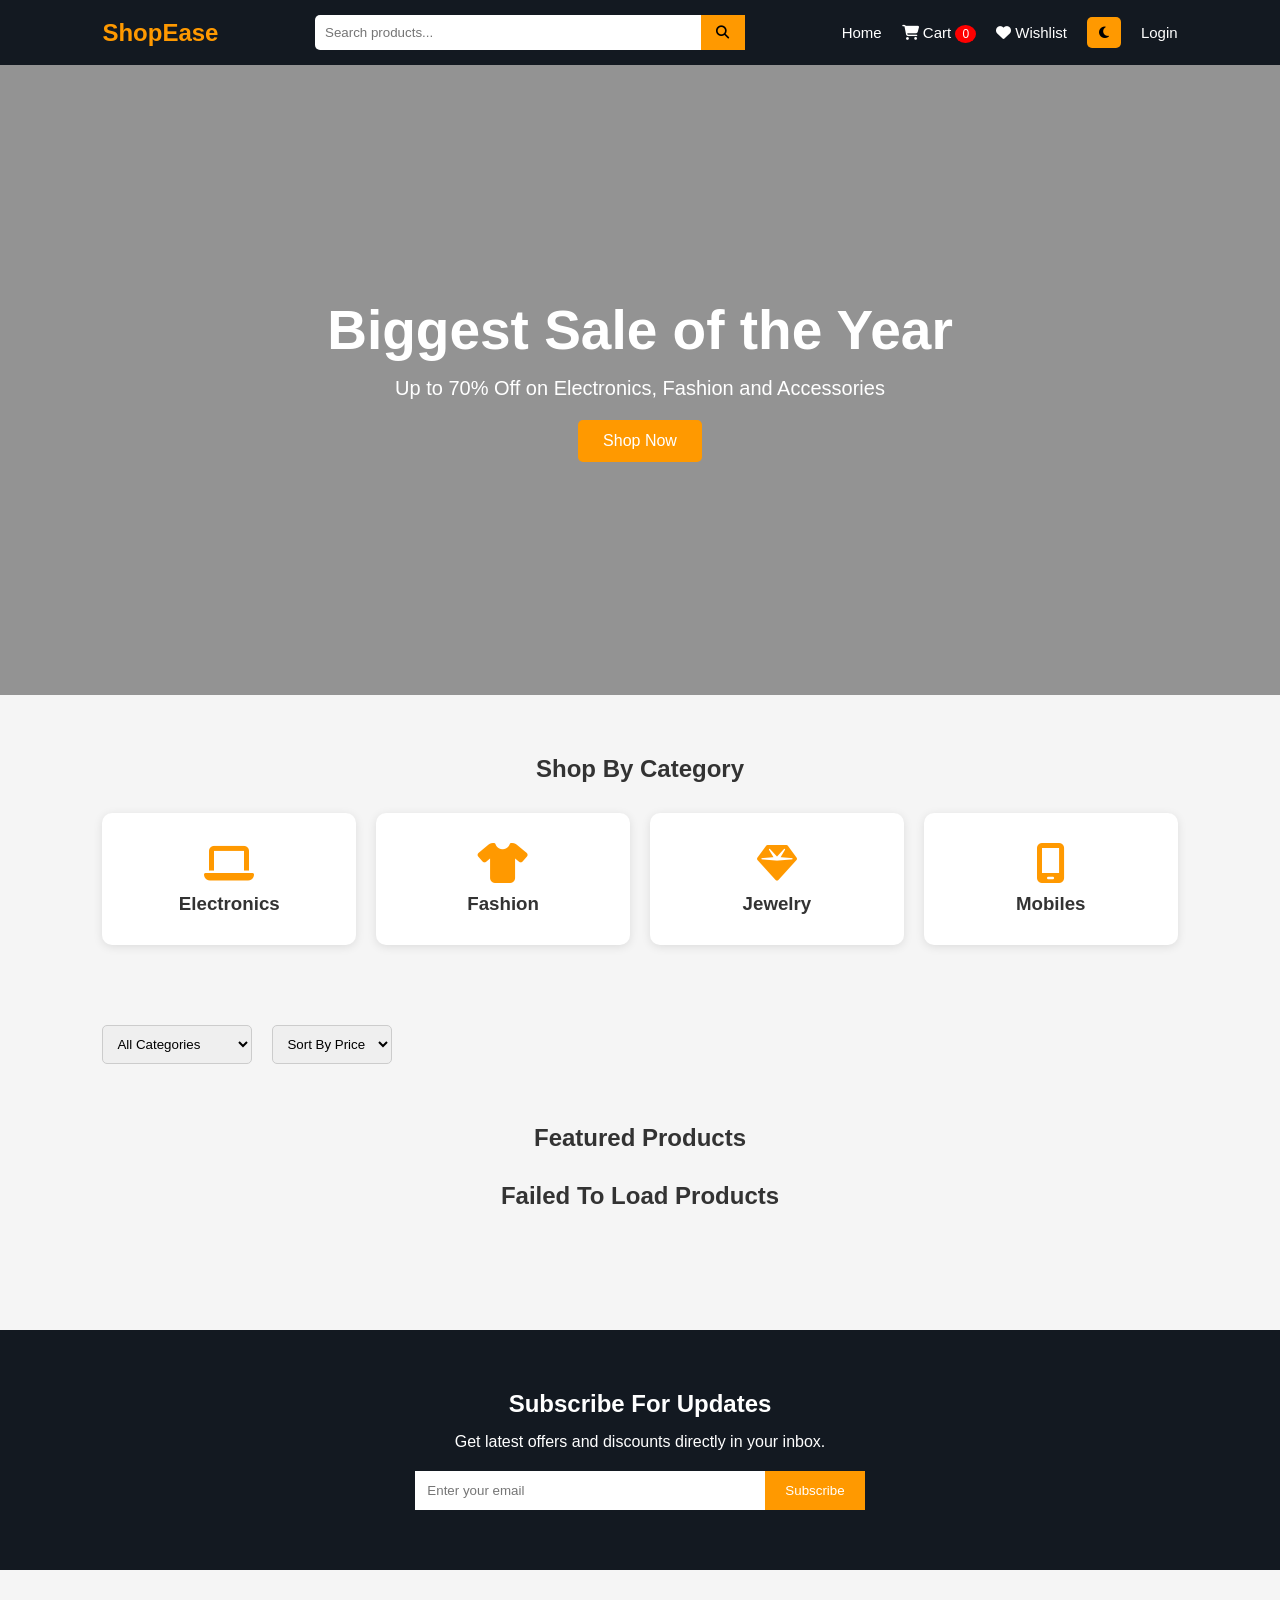
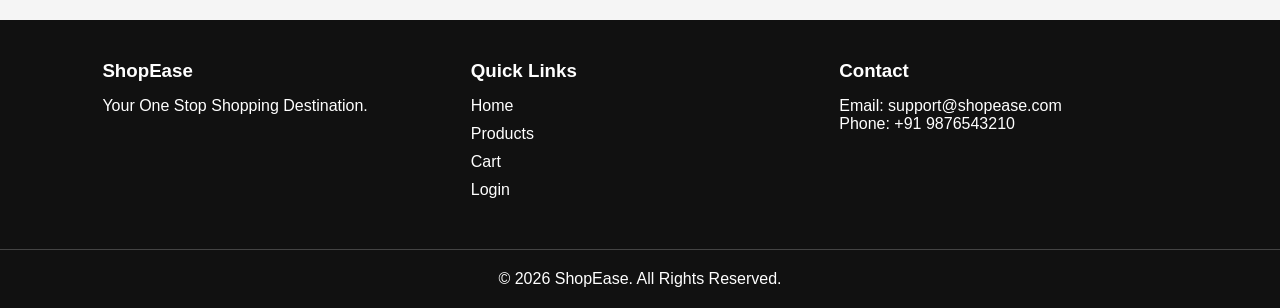
<file: index.html>
<!DOCTYPE html>
<html lang="en">
<head>
    <meta charset="UTF-8">
    <meta name="viewport" content="width=device-width, initial-scale=1.0">
    <title>ShopEase - E-Commerce Website</title>

    <link rel="stylesheet" href="style.css">

    <link rel="stylesheet"
          href="https://cdnjs.cloudflare.com/ajax/libs/font-awesome/6.5.1/css/all.min.css">
</head>
<body>

    <!-- Navbar -->
    <nav class="navbar">

        <div class="logo">
            <h2>ShopEase</h2>
        </div>

        <div class="search-box">
            <input
                type="text"
                id="searchInput"
                placeholder="Search products..."
            >
            <button>
                <i class="fa-solid fa-magnifying-glass"></i>
            </button>
        </div>

        <div class="nav-links">

            <a href="index.html">Home</a>

            <a href="cart.html">
                <i class="fa-solid fa-cart-shopping"></i>
                Cart
                <span id="cartCount">0</span>
            </a>

            <a href="wishlist.html">
                <i class="fa-solid fa-heart"></i>
                Wishlist
            </a>

            <button id="darkModeBtn">
                <i class="fa-solid fa-moon"></i>
            </button>

            <a href="login.html">
                Login
            </a>

        </div>

    </nav>

    <!-- Hero Section -->

    <section class="hero">

        <div class="hero-content">

            <h1>Biggest Sale of the Year</h1>

            <p>
                Up to 70% Off on Electronics,
                Fashion and Accessories
            </p>

            <button class="shop-btn">
                Shop Now
            </button>

        </div>

    </section>

    <!-- Categories -->

    <section class="categories">

        <h2>Shop By Category</h2>

        <div class="category-container">

            <div class="category-card">
                <i class="fa-solid fa-laptop"></i>
                <h3>Electronics</h3>
            </div>

            <div class="category-card">
                <i class="fa-solid fa-shirt"></i>
                <h3>Fashion</h3>
            </div>

            <div class="category-card">
                <i class="fa-solid fa-gem"></i>
                <h3>Jewelry</h3>
            </div>

            <div class="category-card">
                <i class="fa-solid fa-mobile-screen"></i>
                <h3>Mobiles</h3>
            </div>

        </div>

    </section>

    <!-- Filter Section -->

    <section class="filter-section">

        <select id="categoryFilter">

            <option value="all">
                All Categories
            </option>

            <option value="electronics">
                Electronics
            </option>

            <option value="jewelery">
                Jewelry
            </option>

            <option value="men's clothing">
                Men's Clothing
            </option>

            <option value="women's clothing">
                Women's Clothing
            </option>

        </select>

        <select id="sortPrice">

            <option value="">
                Sort By Price
            </option>

            <option value="low-high">
                Low To High
            </option>

            <option value="high-low">
                High To Low
            </option>

        </select>

    </section>

    <!-- Products -->

    <section class="products-section">

        <h2>Featured Products</h2>

        <div id="productsContainer" class="products-grid">

            <!-- Products JS Se Aayenge -->

        </div>

    </section>

    <!-- Newsletter -->

    <section class="newsletter">

        <h2>Subscribe For Updates</h2>

        <p>
            Get latest offers and discounts directly in your inbox.
        </p>

        <div class="newsletter-box">

            <input
                type="email"
                placeholder="Enter your email"
            >

            <button>
                Subscribe
            </button>

        </div>

    </section>

    <!-- Footer -->

    <footer>

        <div class="footer-container">

            <div>

                <h3>ShopEase</h3>

                <p>
                    Your One Stop Shopping Destination.
                </p>

            </div>

            <div>

                <h3>Quick Links</h3>

                <ul>
                    <li><a href="#">Home</a></li>
                    <li><a href="#">Products</a></li>
                    <li><a href="#">Cart</a></li>
                    <li><a href="#">Login</a></li>
                </ul>

            </div>

            <div>

                <h3>Contact</h3>

                <p>Email: support@shopease.com</p>
                <p>Phone: +91 9876543210</p>

            </div>

        </div>

        <hr>

        <p class="copyright">
            © 2026 ShopEase. All Rights Reserved.
        </p>

    </footer>

    <script src="script.js"></script>

</body>
</html>
</file>
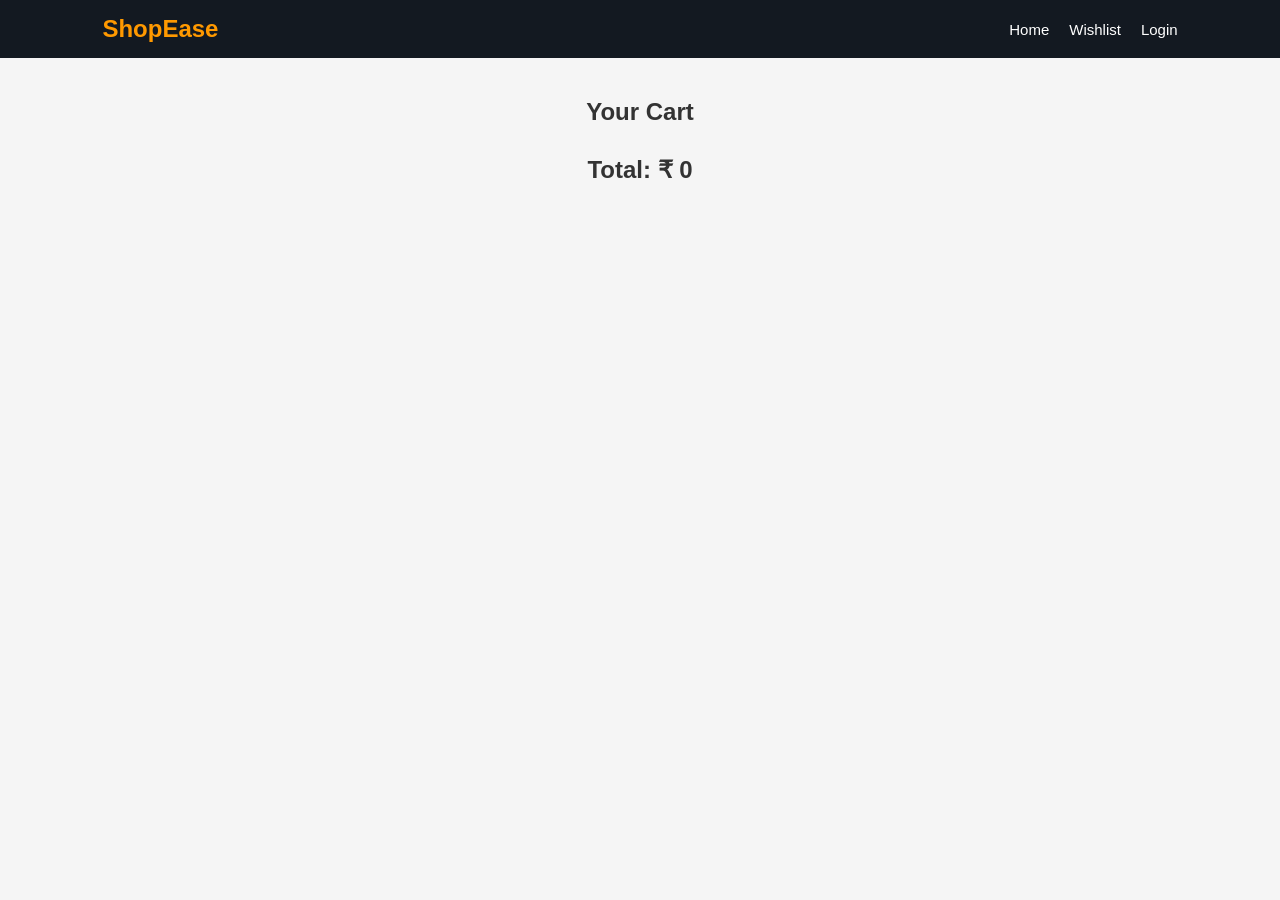
<file: cart.html>
<!DOCTYPE html>
<html lang="en">
<head>
    <meta charset="UTF-8">
    <meta name="viewport" content="width=device-width, initial-scale=1.0">
    <title>Cart - ShopEase</title>

    <link rel="stylesheet" href="style.css">
</head>
<body>

    <nav class="navbar">
        <div class="logo">
            <h2>ShopEase</h2>
        </div>

        <div class="nav-links">
            <a href="index.html">Home</a>
            <a href="wishlist.html">Wishlist</a>
            <a href="login.html">Login</a>
        </div>
    </nav>

    <section class="products-section">

        <h2>Your Cart</h2>

        <div id="cartItems"></div>

        <h2>
            Total: ₹
            <span id="cartTotal">0</span>
        </h2>

    </section>

    <script src="cart.js"></script>

</body>
</html>
</file>
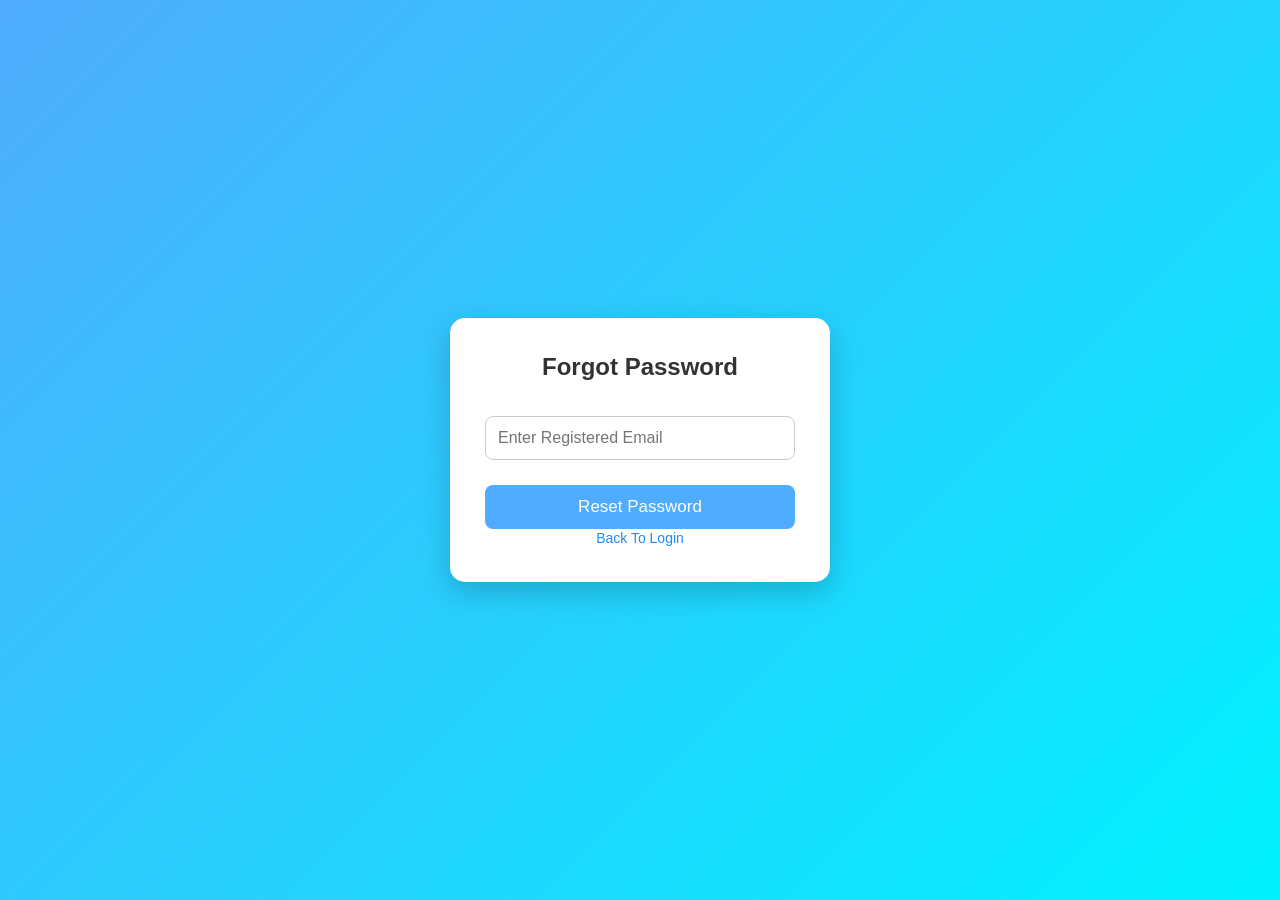
<file: forgot-password.html>
<!DOCTYPE html>
<html lang="en">
<head>
    <meta charset="UTF-8">
    <meta name="viewport" content="width=device-width, initial-scale=1.0">
    <title>Forgot Password - ShopEase</title>

    <link rel="stylesheet" href="style.css">
    <link rel="stylesheet" href="login.css">
</head>
<body>

    <div class="login-container">

        <h2>Forgot Password</h2>

        <form id="forgotForm">

            <input
                type="email"
                id="email"
                placeholder="Enter Registered Email"
                required
            >

            <button type="submit">
                Reset Password
            </button>

        </form>

        <div class="register-link">
            <a href="login.html">
                Back To Login
            </a>
        </div>

    </div>

    <script src="forgot-password.js"></script>

</body>
</html>
</file>
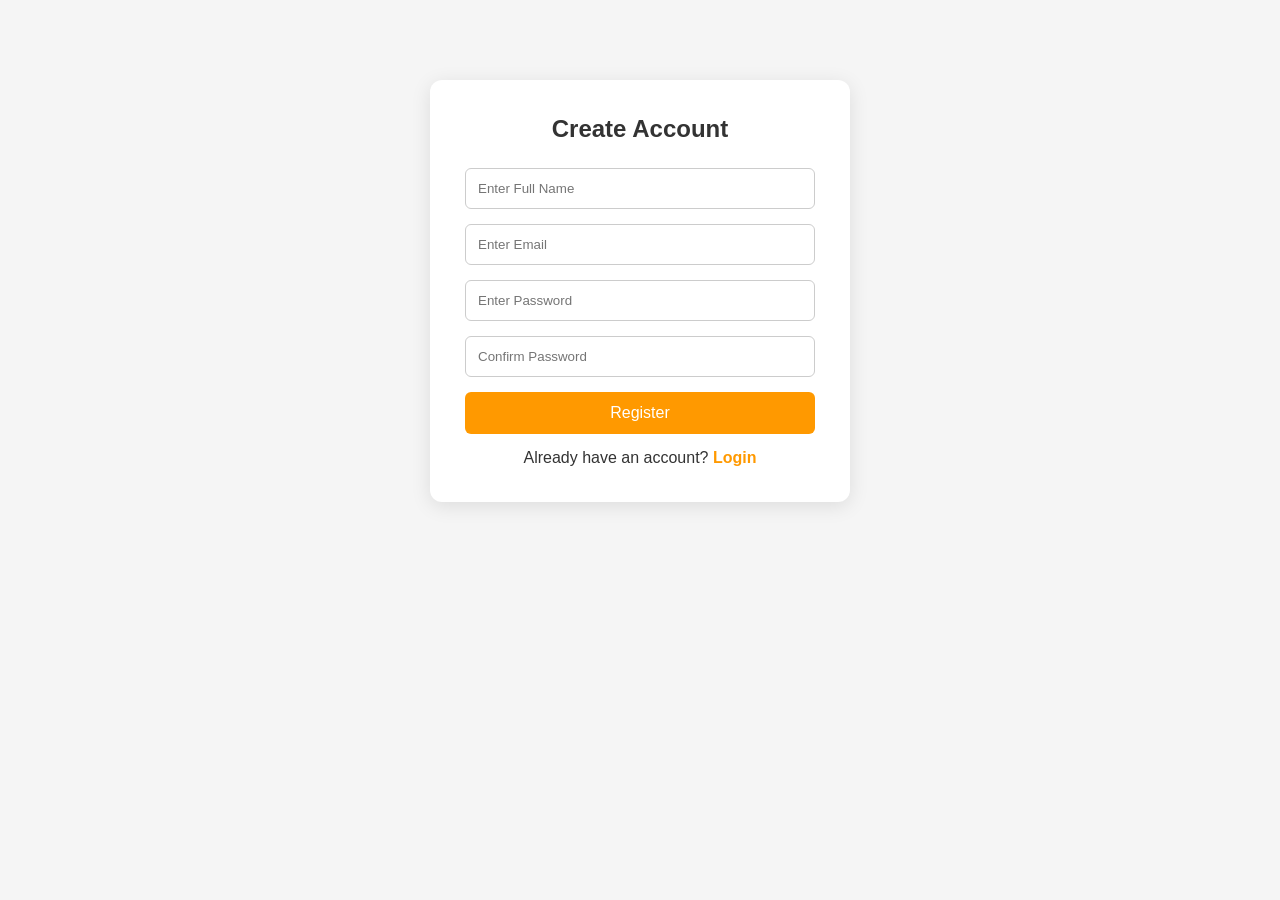
<file: register.html>
<!DOCTYPE html>
<html lang="en">
<head>
    <meta charset="UTF-8">
    <meta name="viewport" content="width=device-width, initial-scale=1.0">
    <title>Register - ShopEase</title>

    <link rel="stylesheet" href="style.css">
    <link rel="stylesheet" href="register.css">
</head>
<body>

    <div class="register-container">

        <h2>Create Account</h2>

        <form id="registerForm">

            <input
                type="text"
                id="name"
                placeholder="Enter Full Name"
                required
            >

            <input
                type="email"
                id="email"
                placeholder="Enter Email"
                required
            >

            <input
                type="password"
                id="password"
                placeholder="Enter Password"
                required
            >

            <input
                type="password"
                id="confirmPassword"
                placeholder="Confirm Password"
                required
            >

            <button type="submit">
                Register
            </button>

        </form>

        <div class="login-link">
            Already have an account?
            <a href="login.html">Login</a>
        </div>

    </div>

    <script src="register.js"></script>

</body>
</html>
</file>
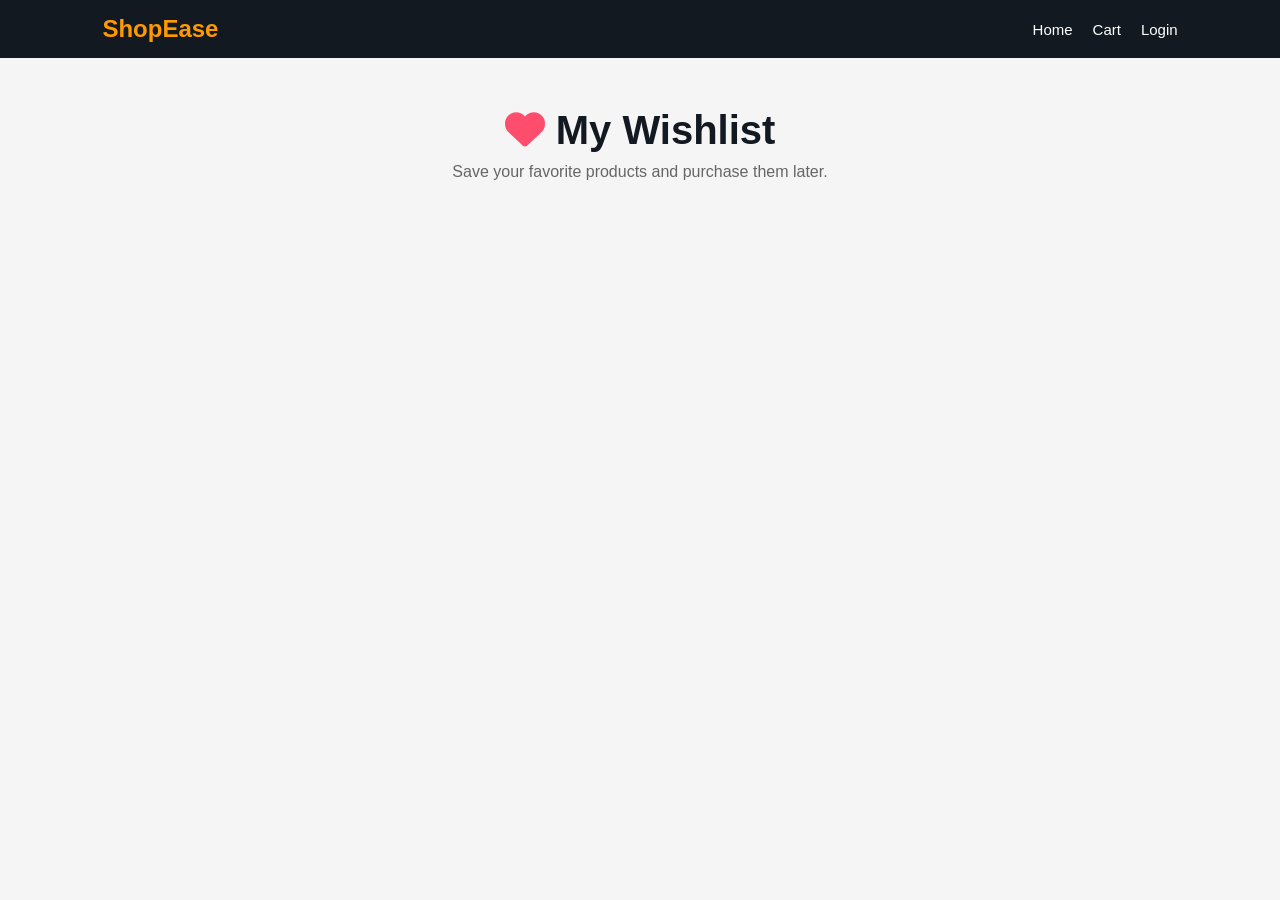
<file: wishlist.html>
<!DOCTYPE html>
<html lang="en">
<head>
    <meta charset="UTF-8">
    <meta name="viewport" content="width=device-width, initial-scale=1.0">
    <title>My Wishlist - ShopEase</title>

    <link rel="stylesheet" href="style.css">
    <link rel="stylesheet" href="wishlist.css">

    <link rel="stylesheet"
          href="https://cdnjs.cloudflare.com/ajax/libs/font-awesome/6.5.1/css/all.min.css">
</head>
<body>

    <nav class="navbar">

        <div class="logo">
            <h2>ShopEase</h2>
        </div>

        <div class="nav-links">
            <a href="index.html">Home</a>
            <a href="cart.html">Cart</a>
            <a href="login.html">Login</a>
        </div>

    </nav>

    <section class="wishlist-page">

        <div class="wishlist-header">

            <h1>
                <i class="fa-solid fa-heart"></i>
                My Wishlist
            </h1>

            <p>
                Save your favorite products and purchase them later.
            </p>

        </div>

        <div id="wishlistItems" class="wishlist-grid">

        </div>

    </section>

    <script src="wishlist.js"></script>

</body>
</html>
</file>
<file: style.css>
/* =========================
   Global Styles
========================= */

*{
    margin:0;
    padding:0;
    box-sizing:border-box;
    font-family:Arial, Helvetica, sans-serif;
}

body{
    background:#f5f5f5;
    color:#333;
}

a{
    text-decoration:none;
    color:inherit;
}

ul{
    list-style:none;
}

/* =========================
   Navbar
========================= */

.navbar{
    display:flex;
    justify-content:space-between;
    align-items:center;
    padding:15px 8%;
    background:#131921;
    color:white;
    position:sticky;
    top:0;
    z-index:1000;
}

.logo h2{
    color:#ff9900;
}

.search-box{
    width:40%;
    display:flex;
}

.search-box input{
    width:100%;
    padding:10px;
    border:none;
    outline:none;
    border-radius:5px 0 0 5px;
}

.search-box button{
    width:50px;
    border:none;
    background:#ff9900;
    cursor:pointer;
}

.nav-links{
    display:flex;
    align-items:center;
    gap:20px;
}

.nav-links a{
    color:white;
    font-size:15px;
}

.nav-links a:hover{
    color:#ff9900;
}

#cartCount{
    background:red;
    color:white;
    padding:2px 7px;
    border-radius:50%;
    font-size:12px;
}

#darkModeBtn{
    border:none;
    background:#ff9900;
    padding:8px 12px;
    border-radius:5px;
    cursor:pointer;
}

/* =========================
   Hero Section
========================= */

.hero{
    height:70vh;
    background:linear-gradient(
        rgba(0,0,0,0.4),
        rgba(0,0,0,0.4)
    ),
    url("https://images.unsplash.com/photo-1441986300917-64674bd600d8?q=80&w=1200")
    center/cover;
    
    display:flex;
    align-items:center;
    justify-content:center;
    text-align:center;

    color:white;
}

.hero-content h1{
    font-size:55px;
    margin-bottom:15px;
}

.hero-content p{
    font-size:20px;
    margin-bottom:20px;
}

.shop-btn{
    padding:12px 25px;
    border:none;
    background:#ff9900;
    color:white;
    font-size:16px;
    border-radius:5px;
    cursor:pointer;
}

.shop-btn:hover{
    background:#e68a00;
}

/* =========================
   Categories
========================= */

.categories{
    padding:60px 8%;
    text-align:center;
}

.categories h2{
    margin-bottom:30px;
}

.category-container{
    display:grid;
    grid-template-columns:repeat(4,1fr);
    gap:20px;
}

.category-card{
    background:white;
    padding:30px;
    border-radius:10px;
    box-shadow:0 2px 10px rgba(0,0,0,0.1);
    transition:0.3s;
    cursor:pointer;
}

.category-card:hover{
    transform:translateY(-5px);
}

.category-card i{
    font-size:40px;
    color:#ff9900;
    margin-bottom:10px;
}

/* =========================
   Filters
========================= */

.filter-section{
    padding:20px 8%;
    display:flex;
    gap:20px;
}

.filter-section select{
    padding:10px;
    border:1px solid #ccc;
    border-radius:5px;
}

/* =========================
   Products
========================= */

.products-section{
    padding:40px 8%;
}

.products-section h2{
    text-align:center;
    margin-bottom:30px;
}

.products-grid{
    display:grid;
    grid-template-columns:repeat(auto-fit,minmax(250px,1fr));
    gap:25px;
}

.product-card{
    background:white;
    border-radius:10px;
    overflow:hidden;
    box-shadow:0 2px 10px rgba(0,0,0,0.1);
    transition:0.3s;
}

.product-card:hover{
    transform:translateY(-5px);
}

.product-card img{
    width:100%;
    height:250px;
    object-fit:contain;
    padding:15px;
}

.product-info{
    padding:15px;
}

.product-title{
    font-size:15px;
    height:45px;
    overflow:hidden;
}

.product-price{
    color:green;
    font-size:20px;
    font-weight:bold;
    margin:10px 0;
}

.product-buttons{
    display:flex;
    gap:10px;
}

.add-cart{
    flex:1;
    border:none;
    background:#ff9900;
    color:white;
    padding:10px;
    cursor:pointer;
    border-radius:5px;
}

.wishlist-btn{
    width:50px;
    border:none;
    background:#f1f1f1;
    cursor:pointer;
    border-radius:5px;
}

/* =========================
   Newsletter
========================= */

.newsletter{
    margin-top:50px;
    padding:60px 8%;
    text-align:center;
    background:#131921;
    color:white;
}

.newsletter h2{
    margin-bottom:15px;
}

.newsletter p{
    margin-bottom:20px;
}

.newsletter-box{
    display:flex;
    justify-content:center;
}

.newsletter-box input{
    width:350px;
    padding:12px;
    border:none;
    outline:none;
}

.newsletter-box button{
    padding:12px 20px;
    border:none;
    background:#ff9900;
    color:white;
    cursor:pointer;
}

/* =========================
   Footer
========================= */

footer{
    background:#111;
    color:white;
    margin-top:50px;
}

.footer-container{
    display:grid;
    grid-template-columns:repeat(3,1fr);
    gap:30px;
    padding:40px 8%;
}

.footer-container h3{
    margin-bottom:15px;
}

.footer-container ul li{
    margin-bottom:10px;
}

.footer-container ul li a:hover{
    color:#ff9900;
}

footer hr{
    border:none;
    border-top:1px solid #444;
}

.copyright{
    text-align:center;
    padding:20px;
}

/* =========================
   Dark Mode
========================= */

.dark-mode{
    background:#121212;
    color:white;
}

.dark-mode .product-card,
.dark-mode .category-card{
    background:#1e1e1e;
    color:white;
}

.dark-mode .filter-section select{
    background:#1e1e1e;
    color:white;
    border:1px solid #444;
}

/* =========================
   Responsive
========================= */

@media(max-width:992px){

    .navbar{
        flex-direction:column;
        gap:15px;
    }

    .search-box{
        width:100%;
    }

    .category-container{
        grid-template-columns:repeat(2,1fr);
    }

    .footer-container{
        grid-template-columns:1fr;
    }

}

@media(max-width:768px){

    .hero-content h1{
        font-size:35px;
    }

    .hero-content p{
        font-size:16px;
    }

    .filter-section{
        flex-direction:column;
    }

    .category-container{
        grid-template-columns:1fr;
    }

    .newsletter-box{
        flex-direction:column;
        gap:10px;
    }

    .newsletter-box input{
        width:100%;
    }

}
</file>
<file: login.css>
*{
    margin:0;
    padding:0;
    box-sizing:border-box;
    font-family: Arial, Helvetica, sans-serif;
}

body{
    height:100vh;
    display:flex;
    justify-content:center;
    align-items:center;
    background:linear-gradient(135deg,#4facfe,#00f2fe);
}

.login-container{
    width:380px;
    background:#fff;
    padding:35px;
    border-radius:15px;
    box-shadow:0 10px 30px rgba(0,0,0,0.2);
    text-align:center;
}

.login-container h2{
    margin-bottom:25px;
    color:#333;
}

input{
    width:100%;
    padding:12px;
    margin:10px 0;
    border:1px solid #ccc;
    border-radius:8px;
    outline:none;
    font-size:16px;
    transition:0.3s;
}

input:focus{
    border-color:#4facfe;
    box-shadow:0 0 8px rgba(79,172,254,0.4);
}

button{
    width:100%;
    padding:12px;
    margin-top:15px;
    border:none;
    border-radius:8px;
    background:#4facfe;
    color:white;
    font-size:17px;
    cursor:pointer;
    transition:0.3s;
}

button:hover{
    background:#1d8cf8;
}

a{
    color:#1d8cf8;
    text-decoration:none;
    font-size:14px;
}

a:hover{
    text-decoration:underline;
}

.links{
    margin-top:15px;
}

.links p{
    margin-top:10px;
    color:#555;
}
</file>
<file: register.css>
/* =========================
   Register Page
========================= */

.register-container{
    width:420px;
    max-width:90%;
    margin:80px auto;
    background:#fff;
    padding:35px;
    border-radius:12px;
    box-shadow:0 4px 20px rgba(0,0,0,0.1);
}

.register-container h2{
    text-align:center;
    margin-bottom:25px;
}

#registerForm{
    display:flex;
    flex-direction:column;
}

#registerForm input{
    width:100%;
    padding:12px;
    margin-bottom:15px;
    border:1px solid #ccc;
    border-radius:6px;
    outline:none;
}

#registerForm input:focus{
    border-color:#ff9900;
}

#registerForm button{
    padding:12px;
    border:none;
    border-radius:6px;
    background:#ff9900;
    color:white;
    cursor:pointer;
    font-size:16px;
}

#registerForm button:hover{
    background:#e68a00;
}

.login-link{
    text-align:center;
    margin-top:15px;
}

.login-link a{
    color:#ff9900;
    text-decoration:none;
    font-weight:bold;
}
</file>
<file: wishlist.css>
/* =========================
   Wishlist Page
========================= */

.wishlist-page{
    padding:50px 8%;
    min-height:80vh;
}

.wishlist-header{
    text-align:center;
    margin-bottom:40px;
}

.wishlist-header h1{
    font-size:40px;
    color:#131921;
    margin-bottom:10px;
}

.wishlist-header i{
    color:#ff4d6d;
}

.wishlist-header p{
    color:#666;
    font-size:16px;
}

.wishlist-grid{
    display:grid;
    grid-template-columns:repeat(auto-fit,minmax(280px,1fr));
    gap:25px;
}

.wishlist-card{
    background:#fff;
    border-radius:15px;
    overflow:hidden;
    box-shadow:0 8px 20px rgba(0,0,0,0.08);
    transition:0.3s;
}

.wishlist-card:hover{
    transform:translateY(-8px);
}

.wishlist-card img{
    width:100%;
    height:260px;
    object-fit:contain;
    padding:20px;
    background:#fafafa;
}

.wishlist-info{
    padding:20px;
}

.wishlist-title{
    font-size:16px;
    font-weight:600;
    height:48px;
    overflow:hidden;
}

.wishlist-price{
    color:#2e7d32;
    font-size:22px;
    font-weight:bold;
    margin:15px 0;
}

.wishlist-actions{
    display:flex;
    gap:10px;
}

.move-cart{
    flex:1;
    border:none;
    background:#ff9900;
    color:white;
    padding:12px;
    border-radius:8px;
    cursor:pointer;
    font-weight:600;
}

.remove-btn{
    width:50px;
    border:none;
    background:#ffebee;
    color:#e53935;
    border-radius:8px;
    cursor:pointer;
}

.empty-wishlist{
    text-align:center;
    padding:80px 20px;
}

.empty-wishlist i{
    font-size:70px;
    color:#ccc;
}

.empty-wishlist h2{
    margin-top:20px;
    color:#555;
}

.empty-wishlist p{
    color:#888;
    margin-top:10px;
}
</file>
